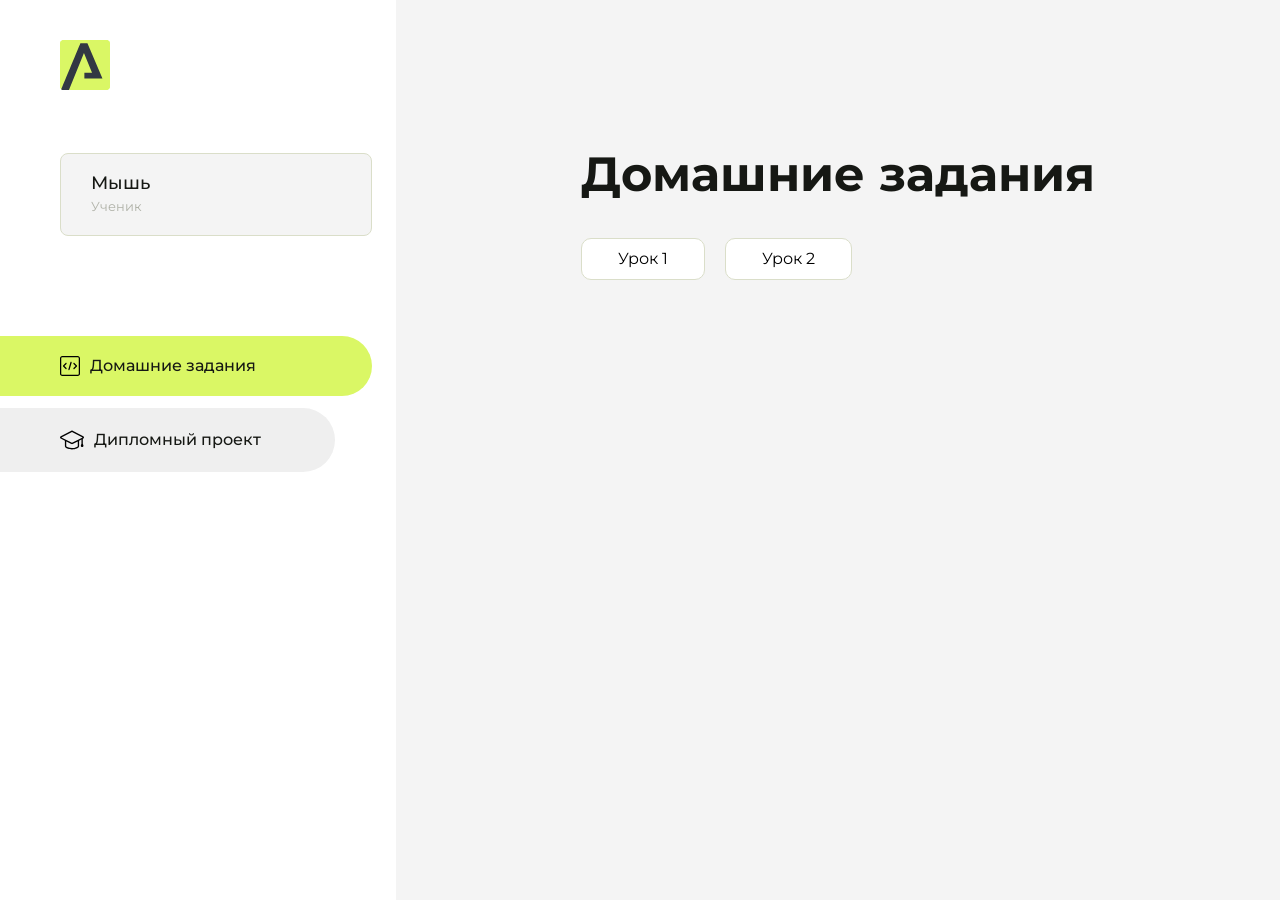
<file: index.html>
<!DOCTYPE html>
<html lang="en">
<head>
    <meta charset="UTF-8">
    <meta name="viewport" content="width=device-width, initial-scale=1.0">
    <title>Домашняя работа</title>
    <link rel="shortcut icon" href="src/logo.ico" type="image/x-icon">
    <link rel="preconnect" href="https://fonts.googleapis.com">
    <link rel="preconnect" href="https://fonts.gstatic.com" crossorigin>
    <link href="https://fonts.googleapis.com/css2?family=Montserrat:wght@400;500;700&family=Rubik:wght@500&display=swap"
          rel="stylesheet">
    <link rel="stylesheet" href="src/style.css">
</head>
<body id="body">
<div class="overlay" id="overlay"></div>
<div class="layout">
    <div class="burger" id="burger">
        <svg viewBox="0 0 24 24" fill="none" xmlns="http://www.w3.org/2000/svg">
            <g id="SVGRepo_bgCarrier" stroke-width="0"></g>
            <g id="SVGRepo_tracerCarrier" stroke-linecap="round" stroke-linejoin="round"></g>
            <g id="SVGRepo_iconCarrier">
                <path d="M4 18L20 18" stroke="#DAF765" stroke-width="2" stroke-linecap="round"></path>
                <path d="M4 12L20 12" stroke="#DAF765" stroke-width="2" stroke-linecap="round"></path>
                <path d="M4 6L20 6" stroke="#DAF765" stroke-width="2" stroke-linecap="round"></path>
            </g>
        </svg>
    </div>
    <aside class="sidebar" id="sidebar">
        <div class="sidebar__inner">
            <div class="logo">
                <svg width="50" height="50" viewBox="0 0 50 50" fill="none" xmlns="http://www.w3.org/2000/svg">
                    <g clip-path="url(#clip0_513_74730)">
                        <path d="M46.17 -0.257004H3.83C1.57281 -0.257004 -0.257 1.57281 -0.257 3.83V46.17C-0.257 48.4272 1.57281 50.257 3.83 50.257H46.17C48.4272 50.257 50.257 48.4272 50.257 46.17V3.83C50.257 1.57281 48.4272 -0.257004 46.17 -0.257004Z"
                              fill="#DAF765"/>
                        <path d="M24.375 38.4H42.461L27.441 3.1585H20.4355C20.4355 3.1585 6.7895 35.881 1.1945 49.294C2.015 50.0275 3.0945 50.257 3.6945 50.257H8.8445L23.954 13.07L32.0465 32.8285H24.375V38.4Z"
                              fill="#323843"/>
                    </g>
                    <defs>
                        <clipPath id="clip0_513_74730">
                            <rect width="50" height="50" fill="white"/>
                        </clipPath>
                    </defs>
                </svg>
            </div>
            <div class="sidebar__user">
                <div class="sidebar__name">Мышь</div>
                <div class="sidebar__text">Ученик</div>
            </div>
            <div class="sidebar__tabs">
                <div class="sidebar__item">
                    <button class="sidebar__button active" id="tasks">
                        <svg xmlns="http://www.w3.org/2000/svg" width="20" height="20" viewBox="0 0 20 20" fill="none">
                            <g clip-path="url(#clip0_704_74543)">
                                <path d="M17.7083 20H2.29167C1.0275 20 0 18.9725 0 17.7083V2.29167C0 1.0275 1.0275 0 2.29167 0H17.7083C18.9725 0 20 1.0275 20 2.29167V17.7083C20 18.9725 18.9725 20 17.7083 20ZM2.29167 1.25C1.7175 1.25 1.25 1.7175 1.25 2.29167V17.7083C1.25 18.2825 1.7175 18.75 2.29167 18.75H17.7083C18.2825 18.75 18.75 18.2825 18.75 17.7083V2.29167C18.75 1.7175 18.2825 1.25 17.7083 1.25H2.29167Z"
                                      fill="black"/>
                                <path d="M6.04167 13.125C5.88167 13.125 5.72167 13.0642 5.6 12.9417L3.1 10.4417C2.85583 10.1975 2.85583 9.80167 3.1 9.5575L5.6 7.0575C5.84417 6.81333 6.24 6.81333 6.48417 7.0575C6.72833 7.30167 6.72833 7.6975 6.48417 7.94167L4.42583 10L6.48417 12.0583C6.72833 12.3025 6.72833 12.6983 6.48417 12.9425C6.36167 13.0642 6.20167 13.125 6.04167 13.125Z"
                                      fill="black"/>
                                <path d="M8.95833 14.1667C8.9 14.1667 8.84 14.1583 8.78167 14.1417C8.45083 14.0442 8.26083 13.6967 8.35833 13.3658L10.4417 6.28251C10.5392 5.95084 10.8892 5.76417 11.2175 5.85917C11.5483 5.95667 11.7383 6.30417 11.6408 6.63501L9.5575 13.7183C9.47833 13.9908 9.22833 14.1667 8.95833 14.1667Z"
                                      fill="black"/>
                                <path d="M13.9583 13.125C13.7983 13.125 13.6383 13.0642 13.5167 12.9417C13.2725 12.6975 13.2725 12.3017 13.5167 12.0575L15.575 9.99916L13.5167 7.94083C13.2725 7.69666 13.2725 7.30083 13.5167 7.05666C13.7608 6.81249 14.1567 6.81249 14.4008 7.05666L16.9008 9.55666C17.145 9.80083 17.145 10.1967 16.9008 10.4408L14.4008 12.9408C14.2783 13.0642 14.1183 13.125 13.9583 13.125Z"
                                      fill="black"/>
                            </g>
                            <defs>
                                <clipPath id="clip0_704_74543">
                                    <rect width="20" height="20" fill="white"/>
                                </clipPath>
                            </defs>
                        </svg>
                        <span>Домашние задания</span></button>
                </div>
                <div class="sidebar__item">
                    <button class="sidebar__button" id="diplom">
                        <svg xmlns="http://www.w3.org/2000/svg" width="24" height="24" viewBox="0 0 24 24" fill="none">
                            <g clip-path="url(#clip0_704_74553)">
                                <path d="M23.2628 10.5971C23.7176 10.365 24 9.90375 24 9.39337C24 8.883 23.7176 8.42175 23.2628 8.18962L12.6135 2.75362C12.2291 2.55824 11.7705 2.55787 11.3854 2.75399L0.736875 8.19C0.282375 8.42175 0 8.883 0 9.39337C0 9.90375 0.282375 10.365 0.736875 10.5971L4.89038 12.7177V18.2074C4.89038 19.8154 8.412 21.393 12 21.393C15.5884 21.393 19.1096 19.815 19.1096 18.2074V12.7174L21.4609 11.517V15.8017L20.901 17.2305C20.7409 17.6389 20.7934 18.0994 21.0405 18.4616C21.2876 18.8246 21.6979 19.041 22.1366 19.041C22.5754 19.041 22.9852 18.8246 23.2324 18.462C23.4795 18.099 23.532 17.6385 23.3719 17.2301L22.8124 15.8021V10.827L23.2628 10.5971ZM17.7623 18.1721C17.6198 18.6375 15.3491 20.0419 12 20.0419C8.65088 20.0419 6.38025 18.6375 6.2415 18.2074V12.3037L6.23887 12.3019C6.23812 12.057 6.1065 11.8207 5.87325 11.7019L1.3515 9.39337L12 3.95737L22.6489 9.39337L12 14.8294L5.87325 11.7019C5.54063 11.5331 4.6695 11.6674 4.5 12C4.33012 12.3322 4.55813 12.5479 4.89038 12.7177L11.3857 16.0331C11.5781 16.1314 11.7889 16.1805 12 16.1805C12.2107 16.1805 12.4222 16.1314 12.6146 16.0331L17.7593 13.407L17.7623 18.1721Z"
                                      fill="black"/>
                            </g>
                            <defs>
                                <clipPath id="clip0_704_74553">
                                    <rect width="24" height="24" fill="white"/>
                                </clipPath>
                            </defs>
                        </svg>
                        <span>Дипломный проект</span></button>
                </div>
            </div>
        </div>

    </aside>
    <div class="content">
        <div class="container">
            <div class="content__block" id="tasksBlock">
                <div class="content__title">Домашние задания</div>
                <ul class="content__list">
                    <li class="content__list-item">
                        <a href="Проект/index.html">Урок 1</a>
                    </li>
                    <li class="content__list-item">
                        <a href="раып/index.html">Урок 2</a>
                    </li>
                </ul>
            </div>
            <div class="content__block hidden" id="diplomBlock">
                <div class="content__title">Дипломный проект</div>
                <div class="content__list-diplom">
                    <a href="ПАПКА-С-НОМЕРОМ-УРОКА">Ссылка на ДЗ</a>
                </div>
                <div class="content__decor">
                    <div class="content__decor-text">Давай проверим, чему ты научился!</div>
                    <div class="content__decor-img">
                        <img src="src/decor.png" alt="decor">
                    </div>
                </div>
            </div>
        </div>
    </div>
</div>
<script src="src/index.js"></script>
</body>
</html>
</file>
<file: src/style.css>
*{padding: 0;margin: 0;border: 0;}
*,*:before,*:after{-webkit-box-sizing: border-box;box-sizing: border-box;}
:focus,:active{outline: none;}
a:focus,a:active{outline: none;}
nav,footer,header,aside{display: block;}
html,body{
    height:100%;width:100%;
    font-size:100%;line-height:1;-ms-text-size-adjust:100%;-moz-text-size-adjust:100%;-webkit-text-size-adjust:100%;}
input,button,textarea{font-family:inherit;}
input::-ms-clear{display: none;}
button{cursor: pointer;}
button::-moz-focus-inner{padding:0;border:0;}
a,a:visited{text-decoration: none;}
a:hover{text-decoration: none;}
ul li{list-style: none;}
img{vertical-align: top;}
h1,h2,h3,h4,h5,h6{font-size:inherit;font-weight: inherit;}
a{color:inherit;}



body {
    font-family: "Montserrat",SansSerif;
    color: black;
}

body.overflow {
    overflow: hidden;
}



.layout {
    display: -webkit-box;
    display: -ms-flexbox;
    display: flex;
    min-height: 100vh;
}

.sidebar {
    padding: 40px 24px 40px 0;
    -ms-flex-negative: 0;
    flex-shrink: 0;
    background-color: white;
}



.content {
    -webkit-box-flex: 1;
    -ms-flex-positive: 1;
    flex-grow: 1;
    background-color: #F4F4F4;
}

.container {
    display: -webkit-box;
    display: -ms-flexbox;
    display: flex;
    -webkit-box-orient: vertical;
    -webkit-box-direction: normal;
    -ms-flex-direction: column;
    flex-direction: column;
    -webkit-box-pack: center;
    -ms-flex-pack: center;
    justify-content: center;
    -webkit-box-align: center;
    -ms-flex-align: center;
    align-items: center;
    padding: 150px 60px 80px 60px;
}


.logo {
    margin-left: 60px;
    margin-bottom: 60px;
}

.sidebar__user {
    background-color: #F4F4F4;
    padding: 20px 30px;
    margin-left: 60px;
    margin-bottom: 100px;
    border-radius: 8px;
    border: 1px solid #DADEC9;
}

.sidebar__name {
    color:#161814;
    font-size: 18px;
    font-weight: 500;
    margin-bottom: 6px;
}

.sidebar__text {
    color: #AFB1A7;
    font-size: 13px;
    font-weight: 400;
    line-height: 130%; /* 16.9px */
}

.sidebar__item {
    width: 372px;
}

.sidebar__button {
    display: -webkit-box;
    display: -ms-flexbox;
    display: flex;
    -webkit-box-align: center;
    -ms-flex-align: center;
    align-items: center;
    gap: 10px;
    padding: 20px 60px;
    margin-bottom: 12px;
    border-radius: 0px 100px 100px 0px;
    -webkit-transition: all .5s;
    -o-transition: all .5s;
    transition: all .5s;
    cursor: pointer;
    width: 90%;
    color:#161814;
    font-size: 16px;
    font-weight: 500;
}

.sidebar__button.active , .sidebar__button:hover {
    width: 100%;
    background-color: #DAF765;
}


.content__title {
    color: #161814;
    font-size: 48px;
    font-weight: 700;
    margin-bottom: 40px;
}

.content__list {
    display: -webkit-box;
    display: -ms-flexbox;
    display: flex;
    -webkit-box-align: center;
    -ms-flex-align: center;
    align-items: center;
    -ms-flex-wrap: wrap;
    flex-wrap: wrap;
    gap: 20px;
}



.content__list-item  {
    cursor: pointer;
    padding: 12px 18px;
    background-color: #fff;
    border-radius: 10px;
    border: 1px solid #DADEC9;
    -webkit-transition: all .3s;
    -o-transition: all .3s;
    transition: all .3s;
}

.content__list-item:hover,.content__list-diplom:hover {
    background-color: #AFB1A7;
}

li a {
    padding: 12px 18px;

}


.content__list-diplom {
    -webkit-transition: all .3s;
    -o-transition: all .3s;
    transition: all .3s;
    display: inline-block;
    padding: 12px 18px;
    background-color: #fff;
    border-radius: 10px;
    border: 1px solid #DADEC9;
}

.content__decor {
    display: -webkit-box;
    display: -ms-flexbox;
    display: flex;
    -webkit-box-align: center;
    -ms-flex-align: center;
    align-items: center;
}

.content__decor-text {
    color:#BEDD44;
    font-size: 36px;
    font-weight: 700;
    line-height: 110%; /* 39.6px */
}

.content__block {
    max-width: 1200px;
}

.content__block.hidden {
    display: none;
}

.content__decor-img img{
    width: 100%;
}

.burger {
    display: none;
    padding: 5px;
    position: fixed;
    top: 3%;
    right: 7%;
    width: 40px;
    height: 40px;
    background-color: #161814;
    border-radius: 50%;
    z-index: 10;
    border: 1px solid #DAF765;
}

@media (max-width: 768px) {
    .burger {
        display: block;
    }

    .sidebar {
        -webkit-transition: all .3s;
        -o-transition: all .3s;
        transition: all .3s;
        -webkit-transform: translateX(-100%);
        -ms-transform: translateX(-100%);
        transform: translateX(-100%);
        position: fixed;
        top: 0;
        left: 0;
        bottom: 0;
        z-index: 5;
    }

    .sidebar.show {
        -webkit-transform: translateX(0%);
        -ms-transform: translateX(0%);
        transform: translateX(0%);
    }

    .overlay {
        opacity: 0;
        pointer-events: none;
        -webkit-transition: all .3s;
        -o-transition: all .3s;
        transition: all .3s;
        position: absolute;
        top: 0;
        right: 0;
        left: 0;
        bottom: 0;
        z-index: 3;
        background-color: #000000e0;
    }

    .overlay.show {
        opacity: 1;
        pointer-events: all;
    }

    .container {
        padding: 40px 20px;
        min-height: 100%;
    }

    .content__decor {
        margin-top: 20px;
        -webkit-box-orient: vertical;
        -webkit-box-direction: normal;
        -ms-flex-direction: column;
        flex-direction: column;
    }
}

@media (max-width: 400px) {
    .sidebar__user {
        margin-left: 0;
    }
}
</file>
